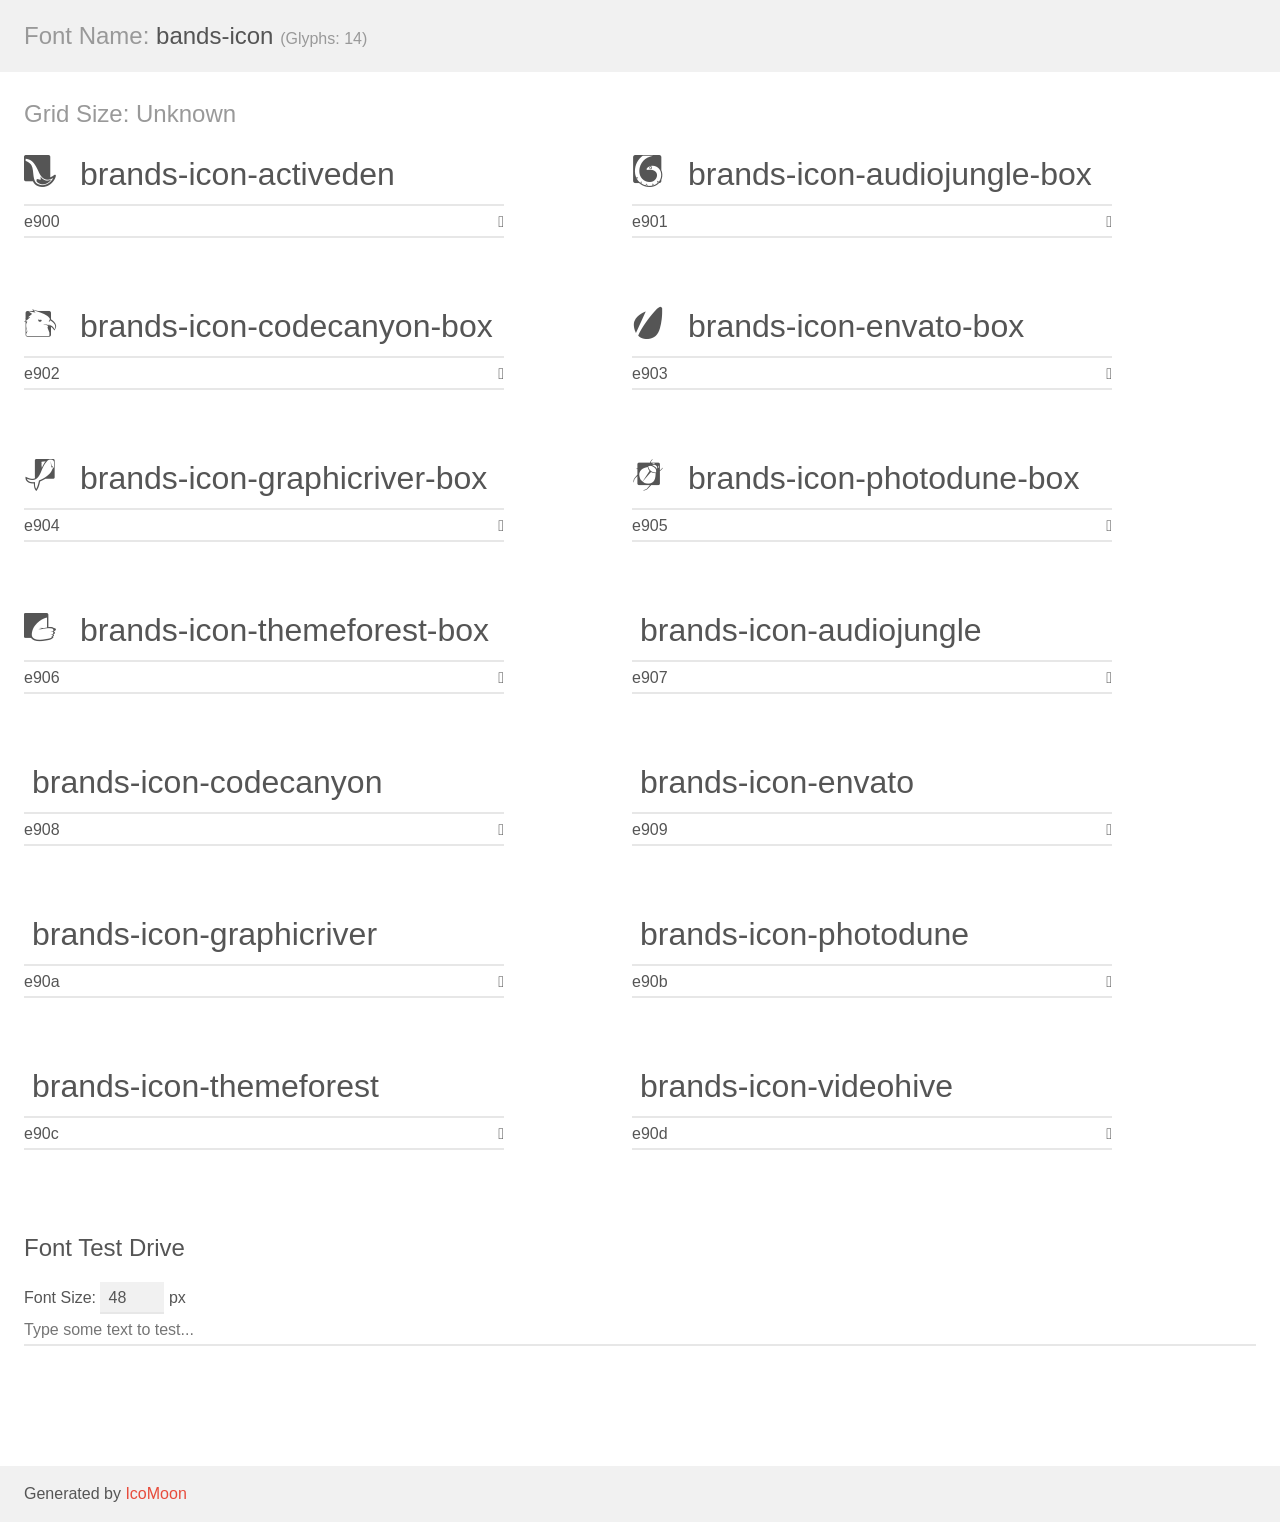
<file: plugins/bands-icon/demo.html>
<!doctype html>
<html>
<head>
    <meta charset="utf-8">
    <title>IcoMoon Demo</title>
    <meta name="description" content="An Icon Font Generated By IcoMoon.io">
    <meta name="viewport" content="width=device-width, initial-scale=1">
    <link rel="stylesheet" href="demo-files/demo.css">
    <link rel="stylesheet" href="style.css"></head>
<body>
    <div class="bgc1 clearfix">
        <h1 class="mhmm mvm"><span class="fgc1">Font Name:</span> bands-icon <small class="fgc1">(Glyphs:&nbsp;14)</small></h1>
    </div>
    <div class="clearfix mhl ptl">
        <h1 class="mvm mtn fgc1">Grid Size: Unknown</h1>
        <div class="glyph fs1">
            <div class="clearfix bshadow0 pbs">
                <span class="brands-icon-activeden">
                
                </span>
                <span class="mls"> brands-icon-activeden</span>
            </div>
            <fieldset class="fs0 size1of1 clearfix hidden-false">
                <input type="text" readonly value="e900" class="unit size1of2" />
                <input type="text" maxlength="1" readonly value="&#xe900;" class="unitRight size1of2 talign-right" />
            </fieldset>
            <div class="fs0 bshadow0 clearfix hidden-true">
                <span class="unit pvs fgc1">liga: </span>
                <input type="text" readonly value="" class="liga unitRight" />
            </div>
        </div>
        <div class="glyph fs1">
            <div class="clearfix bshadow0 pbs">
                <span class="brands-icon-audiojungle-box">
                
                </span>
                <span class="mls"> brands-icon-audiojungle-box</span>
            </div>
            <fieldset class="fs0 size1of1 clearfix hidden-false">
                <input type="text" readonly value="e901" class="unit size1of2" />
                <input type="text" maxlength="1" readonly value="&#xe901;" class="unitRight size1of2 talign-right" />
            </fieldset>
            <div class="fs0 bshadow0 clearfix hidden-true">
                <span class="unit pvs fgc1">liga: </span>
                <input type="text" readonly value="" class="liga unitRight" />
            </div>
        </div>
        <div class="glyph fs1">
            <div class="clearfix bshadow0 pbs">
                <span class="brands-icon-codecanyon-box">
                
                </span>
                <span class="mls"> brands-icon-codecanyon-box</span>
            </div>
            <fieldset class="fs0 size1of1 clearfix hidden-false">
                <input type="text" readonly value="e902" class="unit size1of2" />
                <input type="text" maxlength="1" readonly value="&#xe902;" class="unitRight size1of2 talign-right" />
            </fieldset>
            <div class="fs0 bshadow0 clearfix hidden-true">
                <span class="unit pvs fgc1">liga: </span>
                <input type="text" readonly value="" class="liga unitRight" />
            </div>
        </div>
        <div class="glyph fs1">
            <div class="clearfix bshadow0 pbs">
                <span class="brands-icon-envato-box">
                
                </span>
                <span class="mls"> brands-icon-envato-box</span>
            </div>
            <fieldset class="fs0 size1of1 clearfix hidden-false">
                <input type="text" readonly value="e903" class="unit size1of2" />
                <input type="text" maxlength="1" readonly value="&#xe903;" class="unitRight size1of2 talign-right" />
            </fieldset>
            <div class="fs0 bshadow0 clearfix hidden-true">
                <span class="unit pvs fgc1">liga: </span>
                <input type="text" readonly value="" class="liga unitRight" />
            </div>
        </div>
        <div class="glyph fs1">
            <div class="clearfix bshadow0 pbs">
                <span class="brands-icon-graphicriver-box">
                
                </span>
                <span class="mls"> brands-icon-graphicriver-box</span>
            </div>
            <fieldset class="fs0 size1of1 clearfix hidden-false">
                <input type="text" readonly value="e904" class="unit size1of2" />
                <input type="text" maxlength="1" readonly value="&#xe904;" class="unitRight size1of2 talign-right" />
            </fieldset>
            <div class="fs0 bshadow0 clearfix hidden-true">
                <span class="unit pvs fgc1">liga: </span>
                <input type="text" readonly value="" class="liga unitRight" />
            </div>
        </div>
        <div class="glyph fs1">
            <div class="clearfix bshadow0 pbs">
                <span class="brands-icon-photodune-box">
                
                </span>
                <span class="mls"> brands-icon-photodune-box</span>
            </div>
            <fieldset class="fs0 size1of1 clearfix hidden-false">
                <input type="text" readonly value="e905" class="unit size1of2" />
                <input type="text" maxlength="1" readonly value="&#xe905;" class="unitRight size1of2 talign-right" />
            </fieldset>
            <div class="fs0 bshadow0 clearfix hidden-true">
                <span class="unit pvs fgc1">liga: </span>
                <input type="text" readonly value="" class="liga unitRight" />
            </div>
        </div>
        <div class="glyph fs1">
            <div class="clearfix bshadow0 pbs">
                <span class="brands-icon-themeforest-box">
                
                </span>
                <span class="mls"> brands-icon-themeforest-box</span>
            </div>
            <fieldset class="fs0 size1of1 clearfix hidden-false">
                <input type="text" readonly value="e906" class="unit size1of2" />
                <input type="text" maxlength="1" readonly value="&#xe906;" class="unitRight size1of2 talign-right" />
            </fieldset>
            <div class="fs0 bshadow0 clearfix hidden-true">
                <span class="unit pvs fgc1">liga: </span>
                <input type="text" readonly value="" class="liga unitRight" />
            </div>
        </div>
        <div class="glyph fs1">
            <div class="clearfix bshadow0 pbs">
                <span class="brands-icon-audiojungle">
                
                </span>
                <span class="mls"> brands-icon-audiojungle</span>
            </div>
            <fieldset class="fs0 size1of1 clearfix hidden-false">
                <input type="text" readonly value="e907" class="unit size1of2" />
                <input type="text" maxlength="1" readonly value="&#xe907;" class="unitRight size1of2 talign-right" />
            </fieldset>
            <div class="fs0 bshadow0 clearfix hidden-true">
                <span class="unit pvs fgc1">liga: </span>
                <input type="text" readonly value="" class="liga unitRight" />
            </div>
        </div>
        <div class="glyph fs1">
            <div class="clearfix bshadow0 pbs">
                <span class="brands-icon-codecanyon">
                
                </span>
                <span class="mls"> brands-icon-codecanyon</span>
            </div>
            <fieldset class="fs0 size1of1 clearfix hidden-false">
                <input type="text" readonly value="e908" class="unit size1of2" />
                <input type="text" maxlength="1" readonly value="&#xe908;" class="unitRight size1of2 talign-right" />
            </fieldset>
            <div class="fs0 bshadow0 clearfix hidden-true">
                <span class="unit pvs fgc1">liga: </span>
                <input type="text" readonly value="" class="liga unitRight" />
            </div>
        </div>
        <div class="glyph fs1">
            <div class="clearfix bshadow0 pbs">
                <span class="brands-icon-envato">
                
                </span>
                <span class="mls"> brands-icon-envato</span>
            </div>
            <fieldset class="fs0 size1of1 clearfix hidden-false">
                <input type="text" readonly value="e909" class="unit size1of2" />
                <input type="text" maxlength="1" readonly value="&#xe909;" class="unitRight size1of2 talign-right" />
            </fieldset>
            <div class="fs0 bshadow0 clearfix hidden-true">
                <span class="unit pvs fgc1">liga: </span>
                <input type="text" readonly value="" class="liga unitRight" />
            </div>
        </div>
        <div class="glyph fs1">
            <div class="clearfix bshadow0 pbs">
                <span class="brands-icon-graphicriver">
                
                </span>
                <span class="mls"> brands-icon-graphicriver</span>
            </div>
            <fieldset class="fs0 size1of1 clearfix hidden-false">
                <input type="text" readonly value="e90a" class="unit size1of2" />
                <input type="text" maxlength="1" readonly value="&#xe90a;" class="unitRight size1of2 talign-right" />
            </fieldset>
            <div class="fs0 bshadow0 clearfix hidden-true">
                <span class="unit pvs fgc1">liga: </span>
                <input type="text" readonly value="" class="liga unitRight" />
            </div>
        </div>
        <div class="glyph fs1">
            <div class="clearfix bshadow0 pbs">
                <span class="brands-icon-photodune">
                
                </span>
                <span class="mls"> brands-icon-photodune</span>
            </div>
            <fieldset class="fs0 size1of1 clearfix hidden-false">
                <input type="text" readonly value="e90b" class="unit size1of2" />
                <input type="text" maxlength="1" readonly value="&#xe90b;" class="unitRight size1of2 talign-right" />
            </fieldset>
            <div class="fs0 bshadow0 clearfix hidden-true">
                <span class="unit pvs fgc1">liga: </span>
                <input type="text" readonly value="" class="liga unitRight" />
            </div>
        </div>
        <div class="glyph fs1">
            <div class="clearfix bshadow0 pbs">
                <span class="brands-icon-themeforest">
                
                </span>
                <span class="mls"> brands-icon-themeforest</span>
            </div>
            <fieldset class="fs0 size1of1 clearfix hidden-false">
                <input type="text" readonly value="e90c" class="unit size1of2" />
                <input type="text" maxlength="1" readonly value="&#xe90c;" class="unitRight size1of2 talign-right" />
            </fieldset>
            <div class="fs0 bshadow0 clearfix hidden-true">
                <span class="unit pvs fgc1">liga: </span>
                <input type="text" readonly value="" class="liga unitRight" />
            </div>
        </div>
        <div class="glyph fs1">
            <div class="clearfix bshadow0 pbs">
                <span class="brands-icon-videohive">
                
                </span>
                <span class="mls"> brands-icon-videohive</span>
            </div>
            <fieldset class="fs0 size1of1 clearfix hidden-false">
                <input type="text" readonly value="e90d" class="unit size1of2" />
                <input type="text" maxlength="1" readonly value="&#xe90d;" class="unitRight size1of2 talign-right" />
            </fieldset>
            <div class="fs0 bshadow0 clearfix hidden-true">
                <span class="unit pvs fgc1">liga: </span>
                <input type="text" readonly value="" class="liga unitRight" />
            </div>
        </div>
    </div>

    <!--[if gt IE 8]><!-->
    <div class="mhl clearfix mbl">
        <h1>Font Test Drive</h1>
        <label>
            Font Size: <input id="fontSize" type="number" class="textbox0 mbm"
            min="8" value="48" />
            px
        </label>
        <input id="testText" type="text" class="phl size1of1 mvl"
        placeholder="Type some text to test..." value=""/>
        <div id="testDrive" class="brands-icon-">&nbsp;
        </div>
    </div>
    <!--<![endif]-->
    <div class="bgc1 clearfix">
        <p class="mhl">Generated by <a href="https://icomoon.io/app">IcoMoon</a></p>
    </div>

    <script src="demo-files/demo.js"></script>
</body>
</html>
</file>
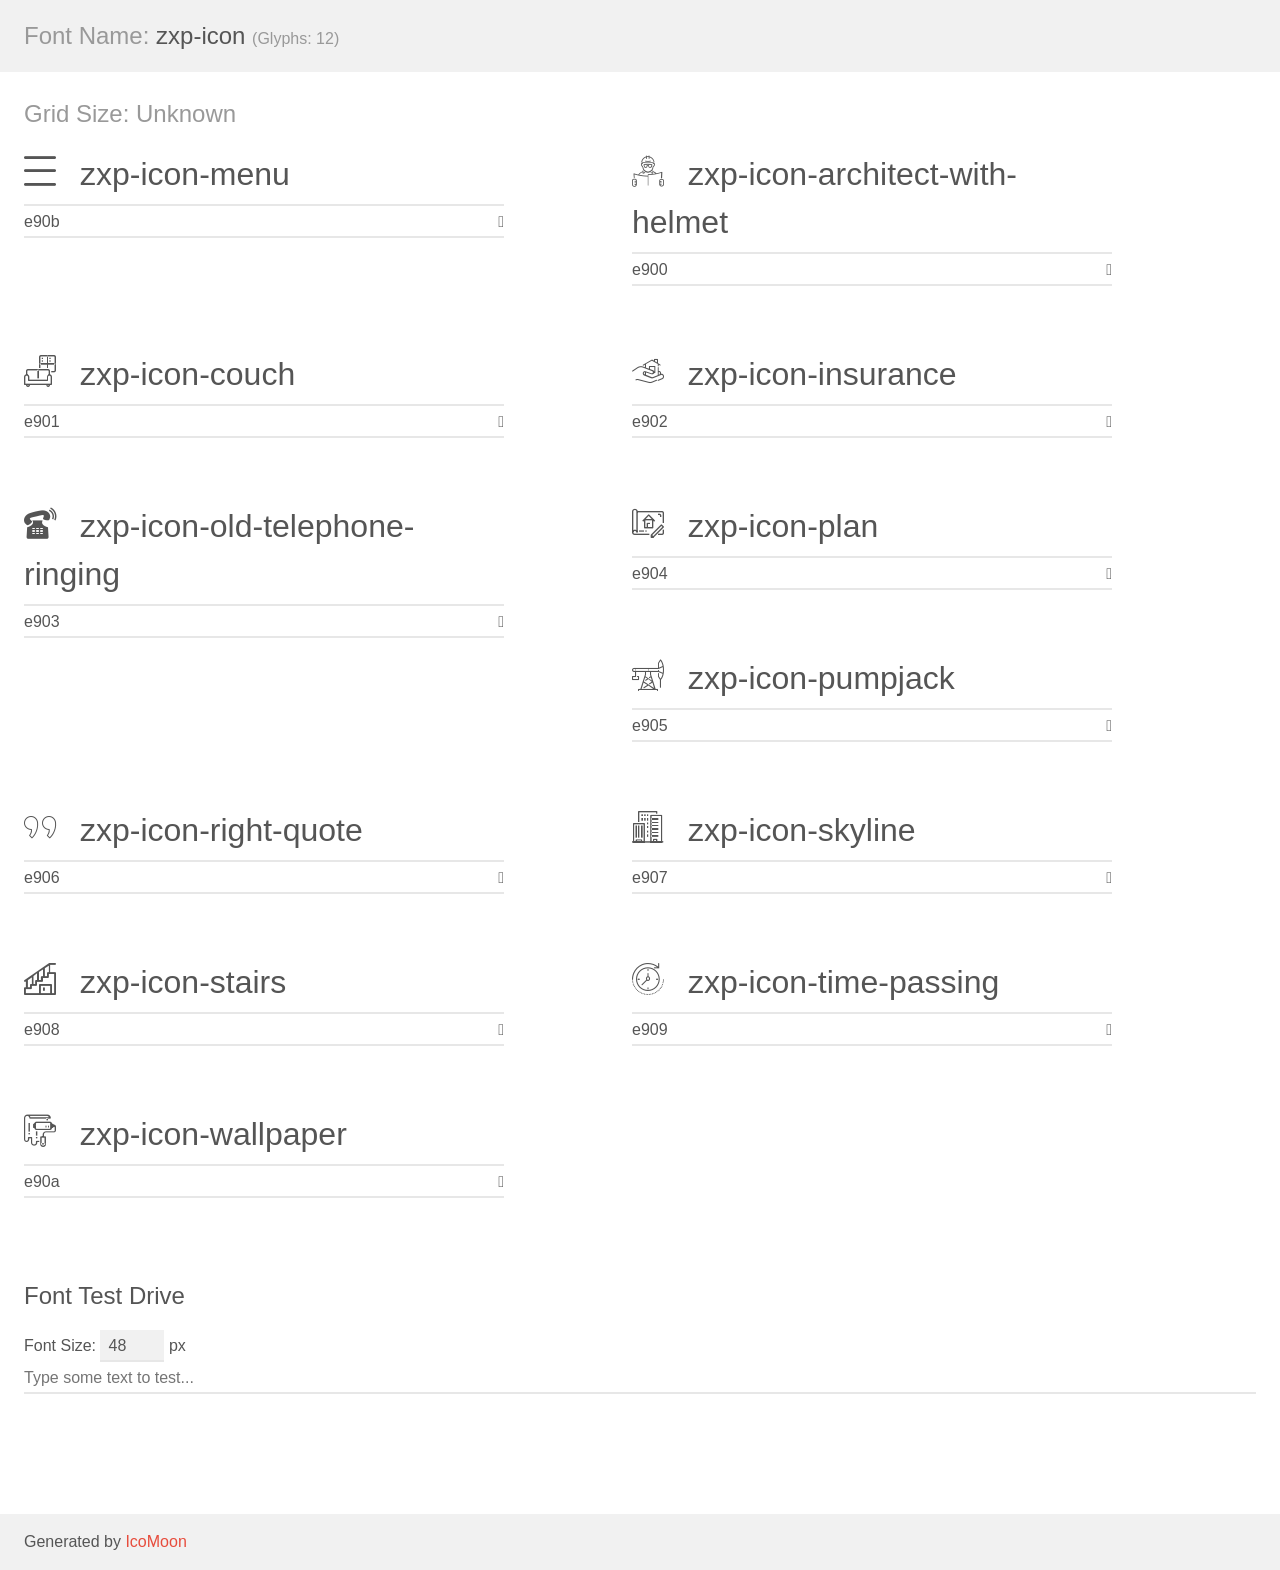
<file: plugins/zxp-icon/demo.html>
<!doctype html>
<html>
<head>
    <meta charset="utf-8">
    <title>IcoMoon Demo</title>
    <meta name="description" content="An Icon Font Generated By IcoMoon.io">
    <meta name="viewport" content="width=device-width, initial-scale=1">
    <link rel="stylesheet" href="demo-files/demo.css">
    <link rel="stylesheet" href="style.css"></head>
<body>
    <div class="bgc1 clearfix">
        <h1 class="mhmm mvm"><span class="fgc1">Font Name:</span> zxp-icon <small class="fgc1">(Glyphs:&nbsp;12)</small></h1>
    </div>
    <div class="clearfix mhl ptl">
        <h1 class="mvm mtn fgc1">Grid Size: Unknown</h1>
        <div class="glyph fs1">
            <div class="clearfix bshadow0 pbs">
                <span class="zxp-icon-menu">
                
                </span>
                <span class="mls"> zxp-icon-menu</span>
            </div>
            <fieldset class="fs0 size1of1 clearfix hidden-false">
                <input type="text" readonly value="e90b" class="unit size1of2" />
                <input type="text" maxlength="1" readonly value="&#xe90b;" class="unitRight size1of2 talign-right" />
            </fieldset>
            <div class="fs0 bshadow0 clearfix hidden-true">
                <span class="unit pvs fgc1">liga: </span>
                <input type="text" readonly value="" class="liga unitRight" />
            </div>
        </div>
        <div class="glyph fs1">
            <div class="clearfix bshadow0 pbs">
                <span class="zxp-icon-architect-with-helmet">
                
                </span>
                <span class="mls"> zxp-icon-architect-with-helmet</span>
            </div>
            <fieldset class="fs0 size1of1 clearfix hidden-false">
                <input type="text" readonly value="e900" class="unit size1of2" />
                <input type="text" maxlength="1" readonly value="&#xe900;" class="unitRight size1of2 talign-right" />
            </fieldset>
            <div class="fs0 bshadow0 clearfix hidden-true">
                <span class="unit pvs fgc1">liga: </span>
                <input type="text" readonly value="" class="liga unitRight" />
            </div>
        </div>
        <div class="glyph fs1">
            <div class="clearfix bshadow0 pbs">
                <span class="zxp-icon-couch">
                
                </span>
                <span class="mls"> zxp-icon-couch</span>
            </div>
            <fieldset class="fs0 size1of1 clearfix hidden-false">
                <input type="text" readonly value="e901" class="unit size1of2" />
                <input type="text" maxlength="1" readonly value="&#xe901;" class="unitRight size1of2 talign-right" />
            </fieldset>
            <div class="fs0 bshadow0 clearfix hidden-true">
                <span class="unit pvs fgc1">liga: </span>
                <input type="text" readonly value="" class="liga unitRight" />
            </div>
        </div>
        <div class="glyph fs1">
            <div class="clearfix bshadow0 pbs">
                <span class="zxp-icon-insurance">
                
                </span>
                <span class="mls"> zxp-icon-insurance</span>
            </div>
            <fieldset class="fs0 size1of1 clearfix hidden-false">
                <input type="text" readonly value="e902" class="unit size1of2" />
                <input type="text" maxlength="1" readonly value="&#xe902;" class="unitRight size1of2 talign-right" />
            </fieldset>
            <div class="fs0 bshadow0 clearfix hidden-true">
                <span class="unit pvs fgc1">liga: </span>
                <input type="text" readonly value="" class="liga unitRight" />
            </div>
        </div>
        <div class="glyph fs1">
            <div class="clearfix bshadow0 pbs">
                <span class="zxp-icon-old-telephone-ringing">
                
                </span>
                <span class="mls"> zxp-icon-old-telephone-ringing</span>
            </div>
            <fieldset class="fs0 size1of1 clearfix hidden-false">
                <input type="text" readonly value="e903" class="unit size1of2" />
                <input type="text" maxlength="1" readonly value="&#xe903;" class="unitRight size1of2 talign-right" />
            </fieldset>
            <div class="fs0 bshadow0 clearfix hidden-true">
                <span class="unit pvs fgc1">liga: </span>
                <input type="text" readonly value="" class="liga unitRight" />
            </div>
        </div>
        <div class="glyph fs1">
            <div class="clearfix bshadow0 pbs">
                <span class="zxp-icon-plan">
                
                </span>
                <span class="mls"> zxp-icon-plan</span>
            </div>
            <fieldset class="fs0 size1of1 clearfix hidden-false">
                <input type="text" readonly value="e904" class="unit size1of2" />
                <input type="text" maxlength="1" readonly value="&#xe904;" class="unitRight size1of2 talign-right" />
            </fieldset>
            <div class="fs0 bshadow0 clearfix hidden-true">
                <span class="unit pvs fgc1">liga: </span>
                <input type="text" readonly value="" class="liga unitRight" />
            </div>
        </div>
        <div class="glyph fs1">
            <div class="clearfix bshadow0 pbs">
                <span class="zxp-icon-pumpjack">
                
                </span>
                <span class="mls"> zxp-icon-pumpjack</span>
            </div>
            <fieldset class="fs0 size1of1 clearfix hidden-false">
                <input type="text" readonly value="e905" class="unit size1of2" />
                <input type="text" maxlength="1" readonly value="&#xe905;" class="unitRight size1of2 talign-right" />
            </fieldset>
            <div class="fs0 bshadow0 clearfix hidden-true">
                <span class="unit pvs fgc1">liga: </span>
                <input type="text" readonly value="" class="liga unitRight" />
            </div>
        </div>
        <div class="glyph fs1">
            <div class="clearfix bshadow0 pbs">
                <span class="zxp-icon-right-quote">
                
                </span>
                <span class="mls"> zxp-icon-right-quote</span>
            </div>
            <fieldset class="fs0 size1of1 clearfix hidden-false">
                <input type="text" readonly value="e906" class="unit size1of2" />
                <input type="text" maxlength="1" readonly value="&#xe906;" class="unitRight size1of2 talign-right" />
            </fieldset>
            <div class="fs0 bshadow0 clearfix hidden-true">
                <span class="unit pvs fgc1">liga: </span>
                <input type="text" readonly value="" class="liga unitRight" />
            </div>
        </div>
        <div class="glyph fs1">
            <div class="clearfix bshadow0 pbs">
                <span class="zxp-icon-skyline">
                
                </span>
                <span class="mls"> zxp-icon-skyline</span>
            </div>
            <fieldset class="fs0 size1of1 clearfix hidden-false">
                <input type="text" readonly value="e907" class="unit size1of2" />
                <input type="text" maxlength="1" readonly value="&#xe907;" class="unitRight size1of2 talign-right" />
            </fieldset>
            <div class="fs0 bshadow0 clearfix hidden-true">
                <span class="unit pvs fgc1">liga: </span>
                <input type="text" readonly value="" class="liga unitRight" />
            </div>
        </div>
        <div class="glyph fs1">
            <div class="clearfix bshadow0 pbs">
                <span class="zxp-icon-stairs">
                
                </span>
                <span class="mls"> zxp-icon-stairs</span>
            </div>
            <fieldset class="fs0 size1of1 clearfix hidden-false">
                <input type="text" readonly value="e908" class="unit size1of2" />
                <input type="text" maxlength="1" readonly value="&#xe908;" class="unitRight size1of2 talign-right" />
            </fieldset>
            <div class="fs0 bshadow0 clearfix hidden-true">
                <span class="unit pvs fgc1">liga: </span>
                <input type="text" readonly value="" class="liga unitRight" />
            </div>
        </div>
        <div class="glyph fs1">
            <div class="clearfix bshadow0 pbs">
                <span class="zxp-icon-time-passing">
                
                </span>
                <span class="mls"> zxp-icon-time-passing</span>
            </div>
            <fieldset class="fs0 size1of1 clearfix hidden-false">
                <input type="text" readonly value="e909" class="unit size1of2" />
                <input type="text" maxlength="1" readonly value="&#xe909;" class="unitRight size1of2 talign-right" />
            </fieldset>
            <div class="fs0 bshadow0 clearfix hidden-true">
                <span class="unit pvs fgc1">liga: </span>
                <input type="text" readonly value="" class="liga unitRight" />
            </div>
        </div>
        <div class="glyph fs1">
            <div class="clearfix bshadow0 pbs">
                <span class="zxp-icon-wallpaper">
                
                </span>
                <span class="mls"> zxp-icon-wallpaper</span>
            </div>
            <fieldset class="fs0 size1of1 clearfix hidden-false">
                <input type="text" readonly value="e90a" class="unit size1of2" />
                <input type="text" maxlength="1" readonly value="&#xe90a;" class="unitRight size1of2 talign-right" />
            </fieldset>
            <div class="fs0 bshadow0 clearfix hidden-true">
                <span class="unit pvs fgc1">liga: </span>
                <input type="text" readonly value="" class="liga unitRight" />
            </div>
        </div>
    </div>

    <!--[if gt IE 8]><!-->
    <div class="mhl clearfix mbl">
        <h1>Font Test Drive</h1>
        <label>
            Font Size: <input id="fontSize" type="number" class="textbox0 mbm"
            min="8" value="48" />
            px
        </label>
        <input id="testText" type="text" class="phl size1of1 mvl"
        placeholder="Type some text to test..." value=""/>
        <div id="testDrive" class="zxp-icon-">&nbsp;
        </div>
    </div>
    <!--<![endif]-->
    <div class="bgc1 clearfix">
        <p class="mhl">Generated by <a href="https://icomoon.io/app">IcoMoon</a></p>
    </div>

    <script src="demo-files/demo.js"></script>
</body>
</html>
</file>
<file: plugins/bands-icon/demo-files/demo.css>
body {
  padding: 0;
  margin: 0;
  font-family: sans-serif;
  font-size: 1em;
  line-height: 1.5;
  color: #555;
  background: #fff;
}
h1 {
  font-size: 1.5em;
  font-weight: normal;
}
small {
  font-size: .66666667em;
}
a {
  color: #e74c3c;
  text-decoration: none;
}
a:hover, a:focus {
  box-shadow: 0 1px #e74c3c;
}
.bshadow0, input {
  box-shadow: inset 0 -2px #e7e7e7;
}
input:hover {
  box-shadow: inset 0 -2px #ccc;
}
input, fieldset {
  font-family: sans-serif;
  font-size: 1em;
  margin: 0;
  padding: 0;
  border: 0;
}
input {
  color: inherit;
  line-height: 1.5;
  height: 1.5em;
  padding: .25em 0;
}
input:focus {
  outline: none;
  box-shadow: inset 0 -2px #449fdb;
}
.glyph {
  font-size: 16px;
  width: 15em;
  padding-bottom: 1em;
  margin-right: 4em;
  margin-bottom: 1em;
  float: left;
  overflow: hidden;
}
.liga {
  width: 80%;
  width: calc(100% - 2.5em);
}
.talign-right {
  text-align: right;
}
.talign-center {
  text-align: center;
}
.bgc1 {
  background: #f1f1f1;
}
.fgc1 {
  color: #999;
}
.fgc0 {
  color: #000;
}
p {
  margin-top: 1em;
  margin-bottom: 1em;
}
.mvm {
  margin-top: .75em;
  margin-bottom: .75em;
}
.mtn {
  margin-top: 0;
}
.mtl, .mal {
  margin-top: 1.5em;
}
.mbl, .mal {
  margin-bottom: 1.5em;
}
.mal, .mhl {
  margin-left: 1.5em;
  margin-right: 1.5em;
}
.mhmm {
  margin-left: 1em;
  margin-right: 1em;
}
.mls {
  margin-left: .25em;
}
.ptl {
  padding-top: 1.5em;
}
.pbs, .pvs {
  padding-bottom: .25em;
}
.pvs, .pts {
  padding-top: .25em;
}
.unit {
  float: left;
}
.unitRight {
  float: right;
}
.size1of2 {
  width: 50%;
}
.size1of1 {
  width: 100%;
}
.clearfix:before, .clearfix:after {
  content: " ";
  display: table;
}
.clearfix:after {
  clear: both;
}
.hidden-true {
  display: none;
}
.textbox0 {
  width: 3em;
  background: #f1f1f1;
  padding: .25em .5em;
  line-height: 1.5;
  height: 1.5em;
}
#testDrive {
  display: block;
  padding-top: 24px;
  line-height: 1.5;
}
.fs0 {
  font-size: 16px;
}
.fs1 {
  font-size: 32px;
}
</file>
<file: plugins/bands-icon/style.css>
@font-face {
  font-family: 'bands-icon';
  src:  url('../../plugins/bands-icon/fonts/bands-icon.eot?292vk');
  src:  url('../../plugins/bands-icon/fonts/bands-icon.eot?292vk#iefix') format('embedded-opentype'),
    url('../../plugins/bands-icon/fonts/bands-icon.ttf?292vk') format('truetype'),
    url('../../plugins/bands-icon/fonts/bands-icon.woff?292vk') format('woff'),
    url('../../plugins/bands-icon/fonts/bands-icon.svg?292vk#bands-icon') format('svg');
  font-weight: normal;
  font-style: normal;
}

[class^="brands-icon-"], [class*=" brands-icon-"] {
  /* use !important to prevent issues with browser extensions that change fonts */
  font-family: 'bands-icon' !important;
  speak: none;
  font-style: normal;
  font-weight: normal;
  font-variant: normal;
  text-transform: none;
  line-height: 1;

  /* Better Font Rendering =========== */
  -webkit-font-smoothing: antialiased;
  -moz-osx-font-smoothing: grayscale;
}

.brands-icon-activeden:before {
  content: "\e900";
}
.brands-icon-audiojungle-box:before {
  content: "\e901";
}
.brands-icon-codecanyon-box:before {
  content: "\e902";
}
.brands-icon-envato-box:before {
  content: "\e903";
}
.brands-icon-graphicriver-box:before {
  content: "\e904";
}
.brands-icon-photodune-box:before {
  content: "\e905";
}
.brands-icon-themeforest-box:before {
  content: "\e906";
}
/* .brands-icon-audiojungle:before {
  content: "\e907";
}
.brands-icon-codecanyon:before {
  content: "\e908";
}
.brands-icon-envato:before {
  content: "\e909";
}
.brands-icon-graphicriver:before {
  content: "\e90a";
}
.brands-icon-photodune:before {
  content: "\e90b";
}
.brands-icon-themeforest:before {
  content: "\e90c";
}
.brands-icon-videohive:before {
  content: "\e90d";
} */
</file>
<file: plugins/zxp-icon/demo-files/demo.css>
body {
  padding: 0;
  margin: 0;
  font-family: sans-serif;
  font-size: 1em;
  line-height: 1.5;
  color: #555;
  background: #fff;
}
h1 {
  font-size: 1.5em;
  font-weight: normal;
}
small {
  font-size: .66666667em;
}
a {
  color: #e74c3c;
  text-decoration: none;
}
a:hover, a:focus {
  box-shadow: 0 1px #e74c3c;
}
.bshadow0, input {
  box-shadow: inset 0 -2px #e7e7e7;
}
input:hover {
  box-shadow: inset 0 -2px #ccc;
}
input, fieldset {
  font-family: sans-serif;
  font-size: 1em;
  margin: 0;
  padding: 0;
  border: 0;
}
input {
  color: inherit;
  line-height: 1.5;
  height: 1.5em;
  padding: .25em 0;
}
input:focus {
  outline: none;
  box-shadow: inset 0 -2px #449fdb;
}
.glyph {
  font-size: 16px;
  width: 15em;
  padding-bottom: 1em;
  margin-right: 4em;
  margin-bottom: 1em;
  float: left;
  overflow: hidden;
}
.liga {
  width: 80%;
  width: calc(100% - 2.5em);
}
.talign-right {
  text-align: right;
}
.talign-center {
  text-align: center;
}
.bgc1 {
  background: #f1f1f1;
}
.fgc1 {
  color: #999;
}
.fgc0 {
  color: #000;
}
p {
  margin-top: 1em;
  margin-bottom: 1em;
}
.mvm {
  margin-top: .75em;
  margin-bottom: .75em;
}
.mtn {
  margin-top: 0;
}
.mtl, .mal {
  margin-top: 1.5em;
}
.mbl, .mal {
  margin-bottom: 1.5em;
}
.mal, .mhl {
  margin-left: 1.5em;
  margin-right: 1.5em;
}
.mhmm {
  margin-left: 1em;
  margin-right: 1em;
}
.mls {
  margin-left: .25em;
}
.ptl {
  padding-top: 1.5em;
}
.pbs, .pvs {
  padding-bottom: .25em;
}
.pvs, .pts {
  padding-top: .25em;
}
.unit {
  float: left;
}
.unitRight {
  float: right;
}
.size1of2 {
  width: 50%;
}
.size1of1 {
  width: 100%;
}
.clearfix:before, .clearfix:after {
  content: " ";
  display: table;
}
.clearfix:after {
  clear: both;
}
.hidden-true {
  display: none;
}
.textbox0 {
  width: 3em;
  background: #f1f1f1;
  padding: .25em .5em;
  line-height: 1.5;
  height: 1.5em;
}
#testDrive {
  display: block;
  padding-top: 24px;
  line-height: 1.5;
}
.fs0 {
  font-size: 16px;
}
.fs1 {
  font-size: 32px;
}
</file>
<file: plugins/zxp-icon/style.css>
@font-face {
  font-family: 'zxp-icon';
  src:  url('fonts/zxp-icon.eot?j6o7ap');
  src:  url('fonts/zxp-icon.eot?j6o7ap#iefix') format('embedded-opentype'),
    url('fonts/zxp-icon.ttf?j6o7ap') format('truetype'),
    url('fonts/zxp-icon.woff?j6o7ap') format('woff'),
    url('fonts/zxp-icon.svg?j6o7ap#zxp-icon') format('svg');
  font-weight: normal;
  font-style: normal;
}

[class^="zxp-icon-"], [class*=" zxp-icon-"] {
  /* use !important to prevent issues with browser extensions that change fonts */
  font-family: 'zxp-icon' !important;
  speak: none;
  font-style: normal;
  font-weight: normal;
  font-variant: normal;
  text-transform: none;
  line-height: 1;

  /* Better Font Rendering =========== */
  -webkit-font-smoothing: antialiased;
  -moz-osx-font-smoothing: grayscale;
}

.zxp-icon-menu:before {
  content: "\e90b";
}
.zxp-icon-architect-with-helmet:before {
  content: "\e900";
}
.zxp-icon-couch:before {
  content: "\e901";
}
.zxp-icon-insurance:before {
  content: "\e902";
}
.zxp-icon-old-telephone-ringing:before {
  content: "\e903";
}
.zxp-icon-plan:before {
  content: "\e904";
}
.zxp-icon-pumpjack:before {
  content: "\e905";
}
.zxp-icon-right-quote:before {
  content: "\e906";
}
.zxp-icon-skyline:before {
  content: "\e907";
}
.zxp-icon-stairs:before {
  content: "\e908";
}
.zxp-icon-time-passing:before {
  content: "\e909";
}
.zxp-icon-wallpaper:before {
  content: "\e90a";
}
</file>
